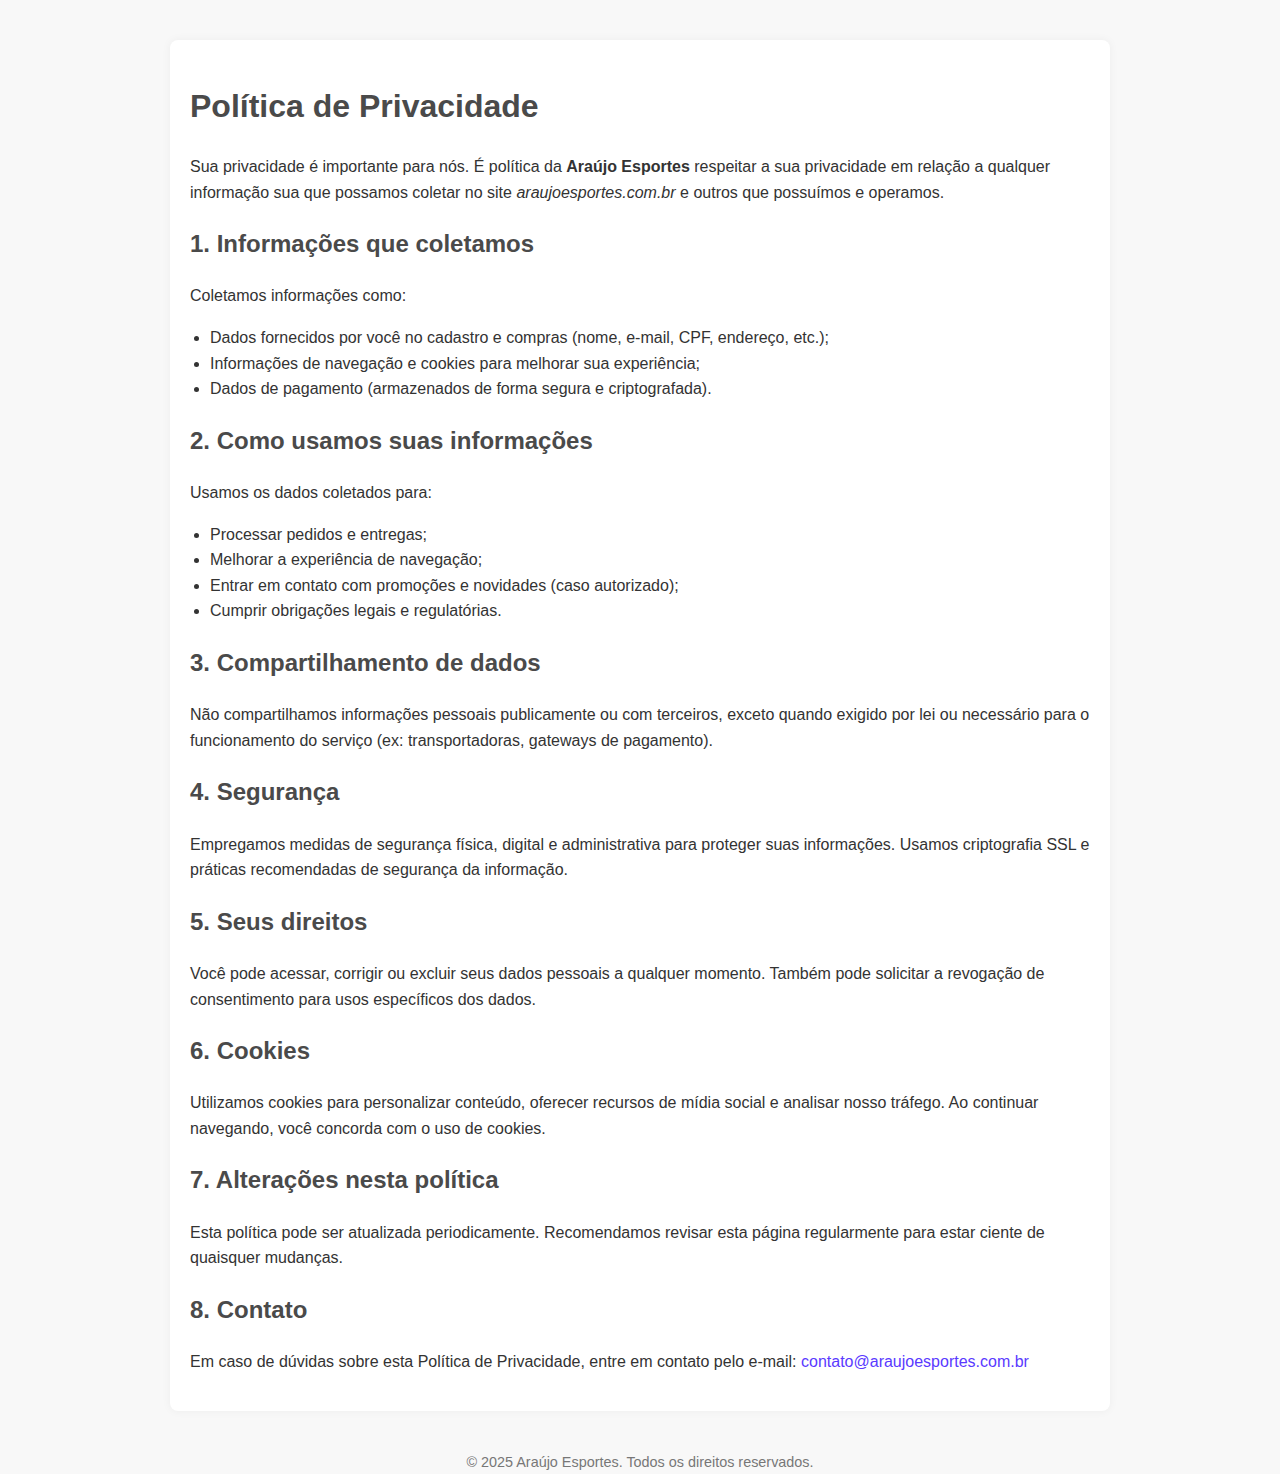
<file: privacidade/privacidade.html>
<!DOCTYPE html>
<html lang="pt-br">
<head>
  <meta charset="UTF-8" />
  <meta name="viewport" content="width=device-width, initial-scale=1.0"/>
  <link rel="shortcut icon" href="/img/logoaresp.png" type="image/x-icon">
  <title>Política de Privacidade</title>
  <style>
    body {
      font-family: Arial, sans-serif;
      line-height: 1.6;
      margin: 0;
      padding: 0;
      background-color: #f8f8f8;
      color: #333;
    }

    .container {
      max-width: 900px;
      margin: 40px auto;
      padding: 20px;
      background: #fff;
      border-radius: 8px;
      box-shadow: 0 0 10px rgba(0,0,0,0.05);
    }

    h1, h2 {
      color: #4a4a4a;
    }

    ul {
      padding-left: 20px;
    }

    a {
      color: #5a3aff;
      text-decoration: none;
    }

    a:hover {
      text-decoration: underline;
    }

    footer {
      text-align: center;
      margin-top: 40px;
      color: #777;
      font-size: 0.9em;
    }
  </style>
</head>
<body>

  <div class="container">
    <h1>Política de Privacidade</h1>

    <p>Sua privacidade é importante para nós. É política da <strong>Araújo Esportes</strong> respeitar a sua privacidade em relação a qualquer informação sua que possamos coletar no site <em>araujoesportes.com.br</em> e outros que possuímos e operamos.</p>

    <h2>1. Informações que coletamos</h2>
    <p>Coletamos informações como:</p>
    <ul>
      <li>Dados fornecidos por você no cadastro e compras (nome, e-mail, CPF, endereço, etc.);</li>
      <li>Informações de navegação e cookies para melhorar sua experiência;</li>
      <li>Dados de pagamento (armazenados de forma segura e criptografada).</li>
    </ul>

    <h2>2. Como usamos suas informações</h2>
    <p>Usamos os dados coletados para:</p>
    <ul>
      <li>Processar pedidos e entregas;</li>
      <li>Melhorar a experiência de navegação;</li>
      <li>Entrar em contato com promoções e novidades (caso autorizado);</li>
      <li>Cumprir obrigações legais e regulatórias.</li>
    </ul>

    <h2>3. Compartilhamento de dados</h2>
    <p>Não compartilhamos informações pessoais publicamente ou com terceiros, exceto quando exigido por lei ou necessário para o funcionamento do serviço (ex: transportadoras, gateways de pagamento).</p>

    <h2>4. Segurança</h2>
    <p>Empregamos medidas de segurança física, digital e administrativa para proteger suas informações. Usamos criptografia SSL e práticas recomendadas de segurança da informação.</p>

    <h2>5. Seus direitos</h2>
    <p>Você pode acessar, corrigir ou excluir seus dados pessoais a qualquer momento. Também pode solicitar a revogação de consentimento para usos específicos dos dados.</p>

    <h2>6. Cookies</h2>
    <p>Utilizamos cookies para personalizar conteúdo, oferecer recursos de mídia social e analisar nosso tráfego. Ao continuar navegando, você concorda com o uso de cookies.</p>

    <h2>7. Alterações nesta política</h2>
    <p>Esta política pode ser atualizada periodicamente. Recomendamos revisar esta página regularmente para estar ciente de quaisquer mudanças.</p>

    <h2>8. Contato</h2>
    <p>Em caso de dúvidas sobre esta Política de Privacidade, entre em contato pelo e-mail: <a href="mailto:contato@araujoesportes.com.br">contato@araujoesportes.com.br</a></p>
  </div>

  <footer>
    &copy; 2025 Araújo Esportes. Todos os direitos reservados.
  </footer>

</body>
</html>
</file>
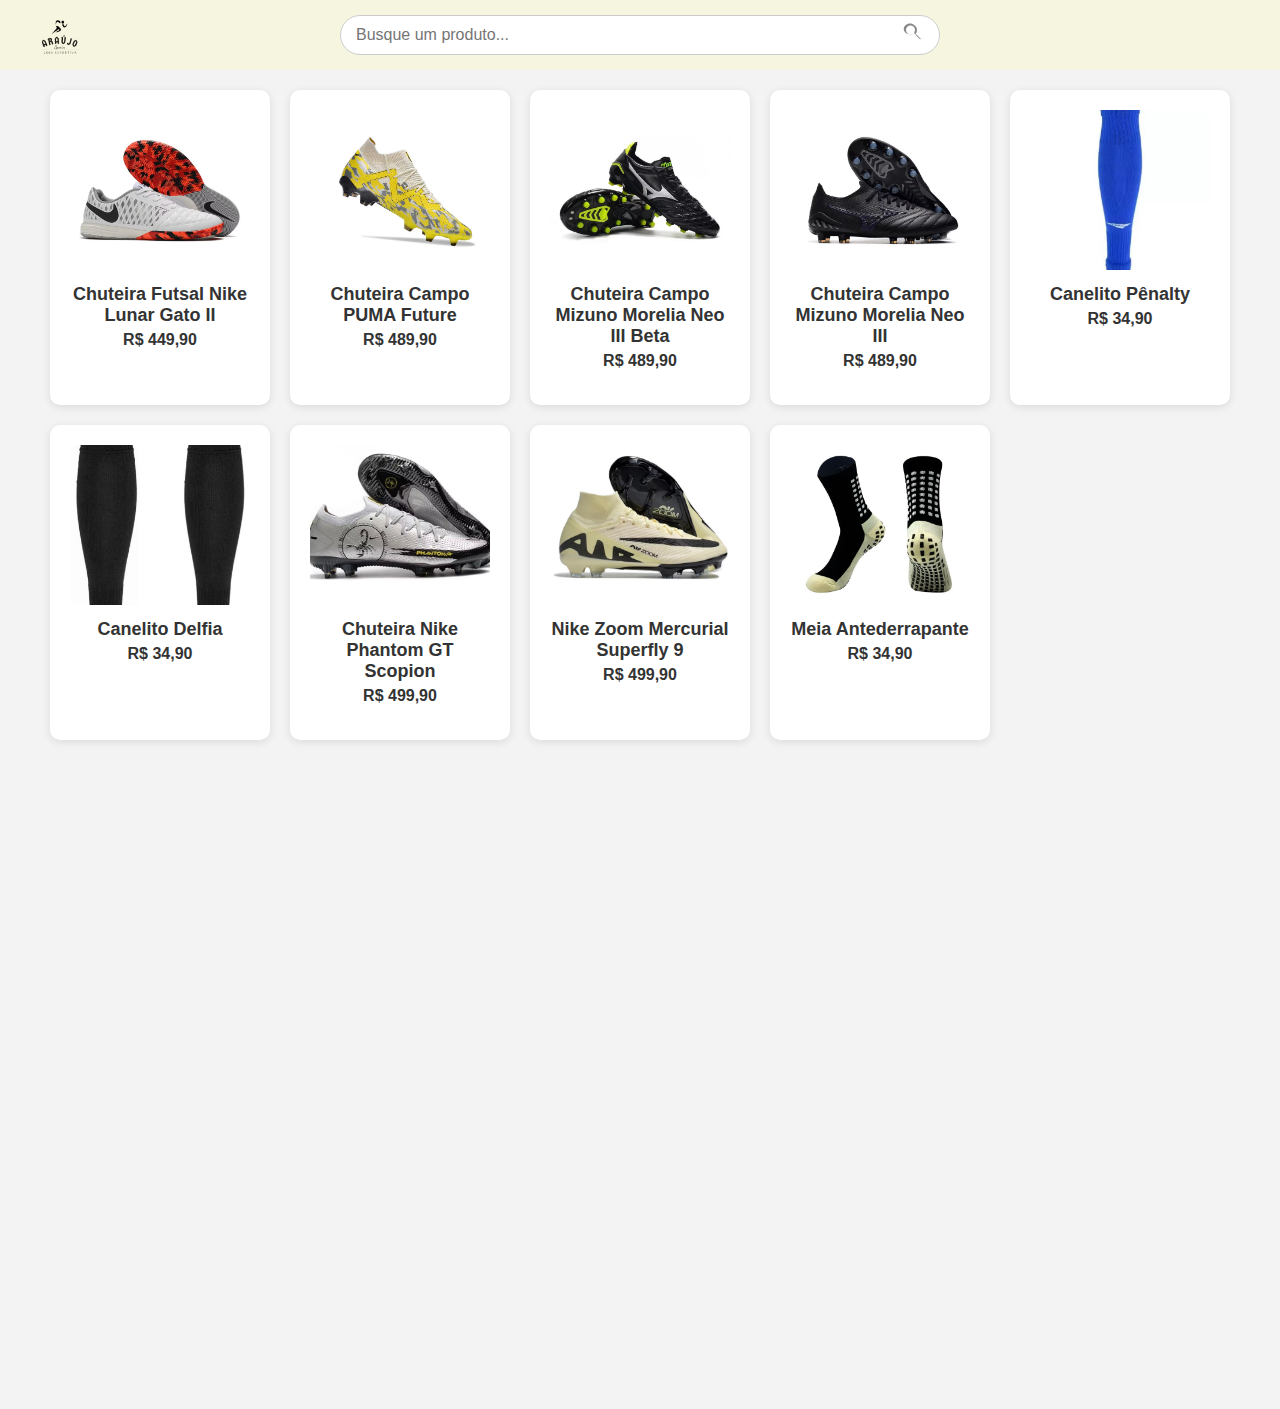
<file: produtos/produto.html>
<!DOCTYPE html>
<html lang="pt-br">
<head>
  <meta charset="UTF-8">
  <link rel="stylesheet" href="produto.css">
  <link rel="shortcut icon" href="/img/logoaresp.png" type="image/x-icon">
  <style>
    @import url('https://fonts.googleapis.com/css2?family=Londrina+Solid:wght@100;300;400;900&display=swap');
    </style>
  <title>Produtos</title>

</head>
<body>
<header>
  <div class="logo">
    <img src="/img/logoaresp.png" alt="Araújo Esportes Logo">
  </div>

  <div class="search-bar">
    <input type="text" id="search" placeholder="Busque um produto..." onkeyup="filterProducts()">
    <span class="search-icon">
      <svg xmlns="http://www.w3.org/2000/svg" height="24" viewBox="0 0 24 24" width="24" fill="#888">
        <path d="M15.5 14h-.79l-.28-.27a6.471 6.471 0 001.48-5.34C15.26 5.59 12.39 3 9 3S2.74 5.59 2.74 8.39s2.87 5.39 6.26 5.39c1.61 0 3.09-.59 4.23-1.57l.27.28v.79l5 5L20.49 19l-5-5zm-6.5 0C7.01 14 5 11.99 5 9.5S7.01 5 9.5 5 14 7.01 14 9.5 11.99 14 9.5 14z"/>
      </svg>
    </span>
    
  </div>
</header>
  <div class="container" id="product-list"></div>

<!-- MODAL COM CARROSSEL -->
<div id="modal" class="modal">
  <div class="modal-content">
    <span class="close" onclick="fecharModal()">&times;</span>

    <div class="carousel-wrapper">
      <button class="carousel-btn left" onclick="moverSlide(-1)">&#10094;</button>
      <div class="carousel" id="carousel"></div>
      <button class="carousel-btn right" onclick="moverSlide(1)">&#10095;</button>
    </div>

    <h2 id="modal-nome"></h2>
    <p id="modal-descricao"></p>
    <p id="modal-tamanho"></p>
    <p id="modal-preco"></p>
    <a id="modal-whatsapp" class="whatsapp-button" target="_blank">Comprar via WhatsApp</a>
  </div>
</div>
<meta name="viewport" content="width=device-width, initial-scale=1.0">


  <script>
    const products = [
      {
        nome: "Chuteira Futsal Nike Lunar Gato II",
        preco: "R$ 449,90",
        descricao: "O Nike Lunar Gato é um tênis de futsal com cabedal em couro e mesh, que oferece toque preciso e ventilação. Possui entressola Lunarlon para amortecimento leve e solado de borracha non-marking com ótima tração em quadras indoor.",
        tamanhos:["38 ao 43"],
        imagens: [
          "/img/lunargato01.jpg",
          "/img/lunargato02.jpg",
          "/img/lunargato03.jpg",
          "/img/lunargato04.jpg",
          "/img/lunargato05.jpg",
          "/img/lunargato06.jpg",
          "/img/lunargato07.jpg"
        ]
      },
      {
        nome: "Chuteira Campo PUMA Future",
        preco: "R$ 489,90",
        descricao: " Conta com cabedal em material têxtil com tecnologia FUZIONFIT, que se adapta ao formato do pé para máxima estabilidade e conforto. As texturas grip na parte frontal melhoram o controle de bola, enquanto o solado com travas multidirecionais garante tração explosiva em gramados naturais ou artificiais, dependendo da versão.",
        tamanhos:["38 ao 43"],
        imagens: [
          "/img/pumafuture01.jpg",
          "/img/pumafuture02.jpg",
          "/img/pumafuture03.jpg",
          "/img/pumafuture04.jpg",
          "/img/pumafuture05.jpg",
          "/img/pumafuture06.jpg",
          "/img/pumafuture07.jpg",
          "/img/pumafuture08.jpg"
        ]
      },
      {
        nome: "Chuteira Campo Mizuno Morelia Neo III Beta",
        preco: "R$ 489,90",
        descricao: "Seu cabedal combina couro de canguru de alta qualidade na parte frontal com material sintético leve e elástico no colar, proporcionando excelente sensibilidade ao toque e firmeza no pé. O solado de dupla densidade, fabricado no Japão, oferece tração responsiva e estabilidade em gramados naturais.",
        tamanhos:["38 ao 43"],
        imagens: [
          "/img/moreliaz01.jpg",
          "/img/moreliaz02.jpg",
          "/img/moreliaz03.jpg",
          "/img/moreliaz04.jpg",
          
        ]
      },
      {
        nome: "Chuteira Campo Mizuno Morelia Neo III ",
        preco: "R$ 489,90",
        descricao: ". Seu cabedal combina couro de canguru de alta qualidade com materiais sintéticos, proporcionando ajuste preciso e durabilidade. A entressola em EVA e o solado em TPU com travas fixas garantem amortecimento e tração eficaz em gramados naturais. ",
        tamanhos:["38 ao 43"],
        imagens: [
          "/img/beta01.jpg",
          "/img/beta002.jpg",
          
        ]
      },
      {
        nome: "Canelito Pênalty",
        preco: "R$ 34,90",
        descricao: "Confortável e leve.",
        tamanhos:["Todos"],
        imagens: [
          "/img/canelito01.jpg",
          "/img/canelito02.jpg",
          "/img/canelito03.jpg",
          "/img/canelito04.jpg",
          
        ]
      },
      {
        nome: "Canelito Delfia",
        preco: "R$ 34,90",
        descricao: "Confortável e leve.",
        tamanhos:["Todos"],
        imagens: [
          "/img/delfia01.jpg",
          "/img/delfia02.jpg",
        ]
      },
      {
        nome: "Chuteira Nike Phantom GT Scopion",
        preco: "R$ 499,90",
        descricao: "Seu design exclusivo em prata, preto e amarelo destaca o escorpião como símbolo de ousadia e precisão.",
        tamanhos:["38 ao 43"],
        imagens: [
          "/img/phaton01.jpg"
        ]
      },
      {
        nome: "Nike Zoom Mercurial Superfly 9",
        preco: "R$ 499,90",
        descricao: " Estrutura interna leve e resistente que fixa o pé à sola, garantindo estabilidade sem adicionar peso .",
        tamanhos:["38 ao 43"],
        imagens: [
          "/img/zoom01.jpg",
          
        ]
      },
      {
        nome: "Meia Antederrapante",
        preco: "R$ 34,90",
        descricao: "Meia ideal para corrida e treinos.",
        tamanhos:["38 ao 43"],
        imagens: [
          "/img/meia.webp",
        ]
      },
      {
        nome: "Chuteira Nike Phantom GX 2",
        preco: "R$ 499,90",
        descricao: "Garante ajuste firme ao redor do tornozelo, oferecendo suporte e conforto.",
        tamanhos:["38 ao 43"],
        imagens: [
          "/img/nikegx01.jpg"
        ]
      },
      {
        nome: "Chuteira Nike Phantom GX 2",
        preco: "R$ 499,90",
        descricao: "Garante ajuste firme ao redor do tornozelo, oferecendo suporte e conforto.",
        tamanhos:["38 ao 43"],
        imagens: [
          "/img/gx01.jpg"
        ]
      },
      {
        nome: "Chuteira Campo FUTURE 7 ULTIMATE",
        preco: "R$ 599,90",
        descricao: "Combina malha elástica e mesh duplo para um ajuste adaptativo que se molda ao pé, proporcionando suporte e liberdade de movimento. ",
        tamanhos:["38 ao 43"],
        imagens: [
          "/img/ultimate01.jpg"
        ]
      },
      {
        nome: "Chuteira Puma Future NRJ",
        preco: "R$ 489,90",
        descricao: "Reforços estratégicos no cabedal oferecem estabilidade durante movimentos intensos.",
        tamanhos:["38 ao 43"],
        imagens: [
          "/img/nrj01.jpg"
        ]
      },{
        nome: "Nessecer Umbro",
        preco: "R$ 49,90",
        descricao: "Ideal para jogos.",
        tamanhos:["Único"],
        imagens: [
          "/img/nessecer.jpeg",
          "/img/nessecer.jpeg",
          "/img/nessecer.jpeg",
          "/img/nessecer.jpeg",
          "/img/nessecer.jpeg"
        ]
      },{
        nome: "Elástico Latex",
        preco: "R$ 29,90",
        descricao: "Cofortável, leve e perfeito para melhorar seu desempenho em campo.",
        tamanhos:["Único"],
        imagens: [
          "/img/liga.jpg",
          "/img/liga.jpg",
          "/img/liga.jpg",
          "/img/liga.jpg",
          "/img/liga.jpg"
        ]
      },{
        nome: "Caneleira Personalizada",
        preco: "R$ 59,90",
        descricao: "Produto com muita resistencia e totalmente personalizável para você que sempre sonhou em ter uma Caneleira do seu estilo.",
        tamanhos:["Único"],
        imagens: [
          "/img/caneleira02.jpg",
          "/img/caneleira01.jpg"
        ]
      }
    ];

    function loadProducts() {
      const container = document.getElementById("product-list");
      container.innerHTML = "";
      products.forEach((product, index) => {
        const div = document.createElement("div");
        div.className = "product-card";
        setTimeout(() => div.classList.add("show"), index * 100);
        div.innerHTML = `
          <img src="${product.imagens[0]}" alt="${product.nome}">
          <h3>${product.nome}</h3>
          <p>${product.preco}</p>
        `;
        div.onclick = () => abrirModal(product);
        container.appendChild(div);
      });
    }

    let slideIndex = 0;
let imagensAtuais = [];

function abrirModal(produto) {
  document.getElementById("modal-nome").textContent = produto.nome;
  document.getElementById("modal-preco").textContent = produto.preco;
  document.getElementById("modal-descricao").textContent = produto.descricao;

  // Adiciona tamanhos, se existirem
  const tamanhos = produto.tamanhos && produto.tamanhos.length > 0
    ? produto.tamanhos.join(", ")
    : "Tamanhos indisponíveis";
  document.getElementById("modal-tamanho").innerHTML = `<strong>Tamanhos disponíveis:</strong> ${tamanhos}`;

  document.getElementById("modal-whatsapp").href =
    `https://wa.me/5584994026305 ?text=Olá! Tenho interesse no produto *${produto.nome}* que custa ${produto.preco}.`;

  const carousel = document.getElementById("carousel");
  carousel.innerHTML = "";
  imagensAtuais = produto.imagens;
  slideIndex = 0;

  produto.imagens.forEach(img => {
    const image = document.createElement("img");
    image.src = img;
    image.alt = produto.nome;
    carousel.appendChild(image);
  });

  atualizarSlide();
  document.getElementById("modal").style.display = "flex";
}


function moverSlide(direcao) {
  slideIndex += direcao;
  const total = imagensAtuais.length;
  if (slideIndex < 0) slideIndex = total - 1;
  if (slideIndex >= total) slideIndex = 0;
  atualizarSlide();
}

function atualizarSlide() {
  const carousel = document.getElementById("carousel");
  carousel.style.transform = `translateX(-${slideIndex * 100}%)`;
}


    function fecharModal() {
      document.getElementById("modal").style.display = "none";
    }

    function filterProducts() {
      const searchInput = document.getElementById("search").value.toLowerCase();
      document.querySelectorAll(".product-card").forEach(card => {
        const title = card.querySelector("h3");
        title.innerHTML = title.innerText.replace(/<span class="highlight">|<\/span>/g, "");
        if (title.innerText.toLowerCase().includes(searchInput)) {
          card.style.display = "block";
          title.innerHTML = title.innerText.replace(new RegExp(searchInput, "gi"), match => `<span class="highlight">${match}</span>`);
        } else {
          card.style.display = "none";
        }
      });
    }

    window.onload = loadProducts;

    function moverSlide(direcao) {
  slideIndex += direcao;
  const total = imagensAtuais.length;
  if (slideIndex < 0) slideIndex = total - 1;
  if (slideIndex >= total) slideIndex = 0;
  atualizarSlide();
}

function atualizarSlide() {
  const carousel = document.getElementById("carousel");
  carousel.style.transform = `translateX(-${slideIndex * 100}%)`;
}
let startX = 0;
let isDragging = false;

document.addEventListener("mousedown", e => {
  if (!e.target.closest("#carousel")) return;
  startX = e.clientX;
  isDragging = true;
});

document.addEventListener("mouseup", e => {
  if (!isDragging) return;
  const endX = e.clientX;
  if (endX < startX - 50) moverSlide(1);
  if (endX > startX + 50) moverSlide(-1);
  isDragging = false;
});

document.addEventListener("touchstart", e => {
  if (!e.target.closest("#carousel")) return;
  startX = e.touches[0].clientX;
});

document.addEventListener("touchend", e => {
  const endX = e.changedTouches[0].clientX;
  if (endX < startX - 50) moverSlide(1);
  if (endX > startX + 50) moverSlide(-1);
});

  </script>

</body>
</html>
</file>
<file: produtos/produto.css>
* {
    box-sizing: border-box;
    margin: 0;
    padding: 0;
    font-family: Arial, sans-serif;
    scroll-behavior: smooth;
  }

  body {
    background-color: #f3f3f3;
    color: #333;
  }
 /* HEADER: logo à esquerda, pesquisa centralizada */
header {
  position: sticky;
  top: 0;
  z-index: 1000;
  background:  #f5f5e0;
  padding: 15px 20px;
  display: flex;
  justify-content: center;
  align-items: center;
}
  .logo {
    position: absolute;
    left: 20px;
  }

  .logo img {
    height: 70px;
  }

 /* Barra de busca centralizada */
.search-bar {
  position: relative;
  width: 60%;
  max-width: 600px;
  transition: width 0.3s;
}
.search-bar input {
  width: 100%;
  padding: 10px 40px 10px 15px;
  font-size: 16px;
  border: 1px solid #ccc;
  border-radius: 25px;
}
.search-bar .search-icon {
  position: absolute;
  right: 15px;
  top: 50%;
  transform: translateY(-50%);
  font-size: 20px;
  color: #888;
  cursor: pointer;
}


  .container {
    display: flex;
    flex-wrap: wrap;
    justify-content: center;
    gap: 20px;
    padding: 20px;
  }

  .product-card {
    background: #fff;
    border-radius: 10px;
    box-shadow: 0 2px 8px rgba(0,0,0,0.1);
    padding: 20px;
    text-align: center;
    width: 220px;
    opacity: 0;
    transform: translateY(20px);
    transition: all 0.3s ease;
    cursor: pointer;
  }

  .product-card.show {
    opacity: 1;
    transform: translateY(0);
  }

  .product-card img {
    width: 100%;
    height: 160px;
    object-fit: cover;
    border-radius: 8px;
  }

  .product-card h3 {
    font-size: 18px;
    margin: 10px 0 5px;
  }

  .product-card p {
    font-weight: bold;
    margin: 5px 0 15px;
  }

  .whatsapp-button {
    display: inline-block;
    background-color: #25D366;
    color: white;
    padding: 8px 15px;
    border-radius: 5px;
    text-decoration: none;
    font-weight: bold;
    transition: background 0.3s;
  }

  .whatsapp-button:hover {
    background-color: #1ebf56;
  }

  .highlight {
    background-color: yellow;
  }

  /* MODAL */
  .modal {
    display: none;
    position: fixed;
    z-index: 999;
    left: 0; top: 0;
    width: 100%; height: 100%;
    background-color: rgba(0,0,0,0.6);
    justify-content: center;
    align-items: center;
  }

  .modal-content {
    background: #fff;
    padding: 20px;
    border-radius: 12px;
    width: 90%;
    max-width: 500px;
    position: relative;
    text-align: center;
    animation: slideUp 0.3s ease;
  }

  @keyframes slideUp {
    from { transform: translateY(30px); opacity: 0; }
    to { transform: translateY(0); opacity: 1; }
  }

  .modal-carousel {
    display: flex;
    overflow-x: auto;
    gap: 10px;
    margin-bottom: 15px;
  }

  .modal-carousel img {
    height: 150px;
    border-radius: 8px;
    flex-shrink: 0;
  }

  .close {
    position: absolute;
    top: 10px;
    right: 15px;
    font-size: 24px;
    cursor: pointer;
  }

  /* RESPONSIVO */
  /* Responsividade */
@media (max-width: 768px) {
  .search-bar {
    width: 80%;
  }
}
@media (max-width: 480px) {
  .search-bar {
    width: 60%;
  }
  .search-bar input {
    font-size: 14px;
  }
  .search-bar .search-icon {
    font-size: 18px;
  }
}
  .carousel-wrapper {
    position: relative;
    overflow: hidden;
    width: 100%;
    margin: 15px 0;
  }
  
  .carousel {
    display: flex;
    transition: transform 0.4s ease;
    width: 100%;
  }
  
  .carousel img {
    min-width: 100%;
    max-height: 220px;
    border-radius: 10px;
    object-fit: cover;
    user-select: none;
  }
  
  .carousel-btn {
    position: absolute;
    top: 50%;
    transform: translateY(-50%);
    background-color: rgba(0,0,0,0.5);
    color: #fff;
    border: none;
    font-size: 24px;
    cursor: pointer;
    padding: 10px;
    z-index: 10;
    border-radius: 50%;
  }
  
  .carousel-btn.left { left: 10px; }
  .carousel-btn.right { right: 10px; }
</file>
